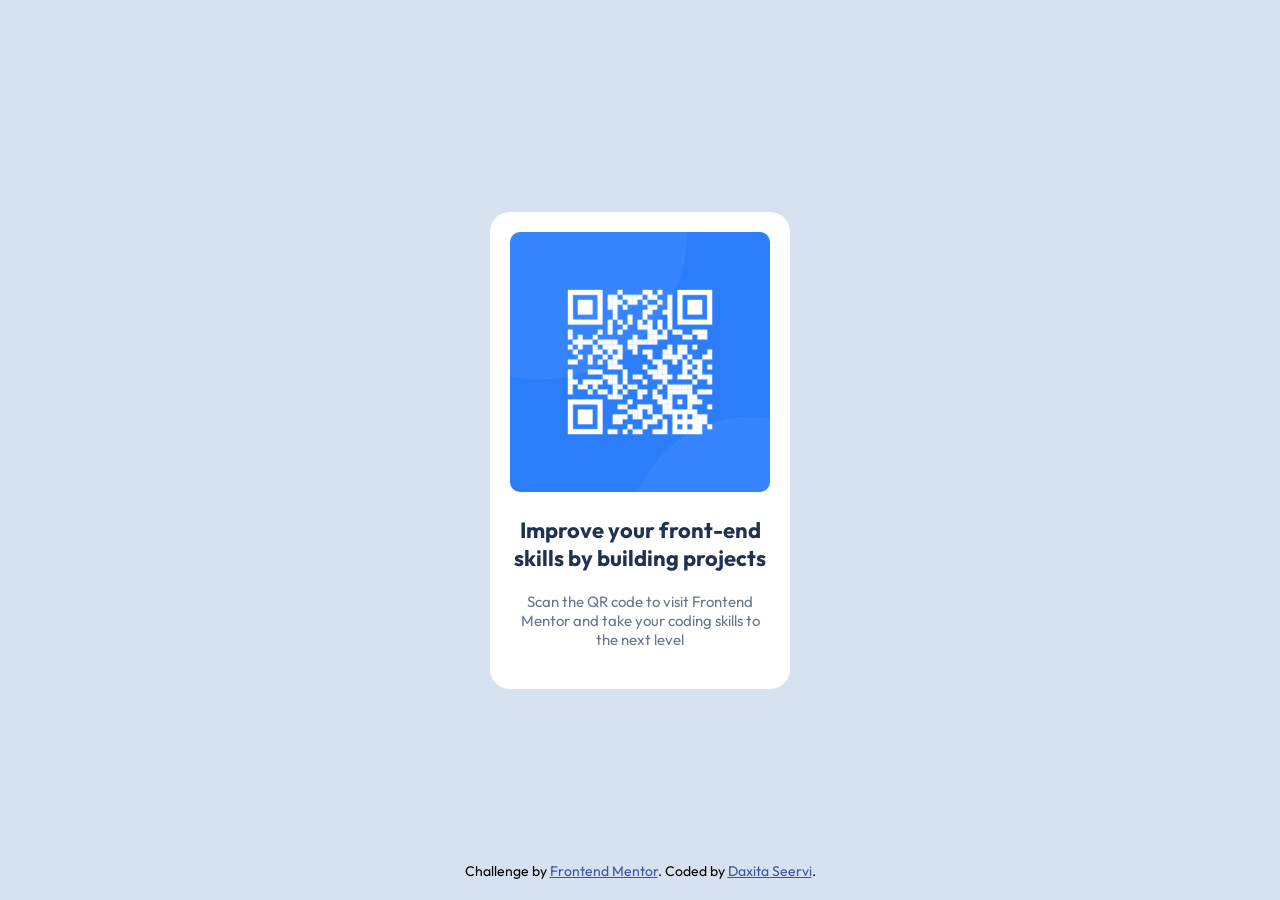
<file: index.html>
<!DOCTYPE html>
<html lang="en">
<head>
  <meta charset="UTF-8">
  <meta name="viewport" content="width=device-width, initial-scale=1.0">
  <link rel="icon" type="image/png" sizes="32x32" href="./images/favicon-32x32.png">
  <link rel="preconnect" href="https://fonts.googleapis.com">
  <link rel="preconnect" href="https://fonts.gstatic.com" crossorigin>
  <link href="https://fonts.googleapis.com/css2?family=Outfit:wght@100..900&display=swap" rel="stylesheet">
  
  <title>Frontend Mentor | QR code component</title>

  <link rel="stylesheet" href="style.css">
</head>
<body>
  <div class="container">
    <img class="qr-code" src="images/image-qr-code.png" alt="qr-code">

    <div class="text-container">
      <p class="title">Improve your front-end skills by building projects</p>
      <p class="description">Scan the QR code to visit Frontend Mentor and take your coding skills to the next level</p>
    </div>
  </div>
  
  <div class="attribution">
    Challenge by <a href="https://www.frontendmentor.io?ref=challenge" target="_blank">Frontend Mentor</a>. 
    Coded by <a href="https://www.frontendmentor.io/profile/daxitaseervi">Daxita Seervi</a>.
  </div>
</body>
</html>
</file>
<file: style.css>
* {
  margin: 0px;
}

.attribution { font-size: 14px; text-align: center; position: fixed; bottom: 0; margin-bottom: 20px; }
.attribution a { color: hsl(228, 45%, 44%); }

body {
  height: 100vh;  /* Ensures the body takes up the full viewport height */
  display: flex;
  flex-direction: column;
  align-items: center;
  justify-content: center;
  background-color: hsl(212, 45%, 89%);
  font-family: Outfit, Arial;
}

.container {
  width: 260px;
  padding: 20px 20px 40px 20px;
  border-radius: 20px;
  background-color: hsl(0, 0%, 100%);
}

.qr-code {
  border-radius: 10px;
}

.qr-code, .text-container {
  width: 100%;
}

.text-container {
  margin-top: 20px;
  text-align: center;
}

.title {
  color: hsl(218, 44%, 22%);
  font-size: 22px;
  font-weight: 700;
  line-height: 28px;
  margin-bottom: 20px;
}

.description {
  color: hsl(216, 15%, 48%);
  font-size: 15px;
}
</file>
<file: qr-code-component-main/style.css>
* {
  margin: 0px;
}

.attribution { font-size: 14px; text-align: center; position: fixed; bottom: 0; margin-bottom: 20px; }
.attribution a { color: hsl(228, 45%, 44%); }

body {
  height: 100vh;  /* Ensures the body takes up the full viewport height */
  display: flex;
  flex-direction: column;
  align-items: center;
  justify-content: center;
  background-color: hsl(212, 45%, 89%);
  font-family: Outfit, Arial;
}

.container {
  width: 260px;
  padding: 20px 20px 40px 20px;
  border-radius: 20px;
  background-color: hsl(0, 0%, 100%);
}

.qr-code {
  border-radius: 10px;
}

.qr-code, .text-container {
  width: 100%;
}

.text-container {
  margin-top: 20px;
  text-align: center;
}

.title {
  color: hsl(218, 44%, 22%);
  font-size: 22px;
  font-weight: 700;
  line-height: 28px;
  margin-bottom: 20px;
}

.description {
  color: hsl(216, 15%, 48%);
  font-size: 15px;
}
</file>
